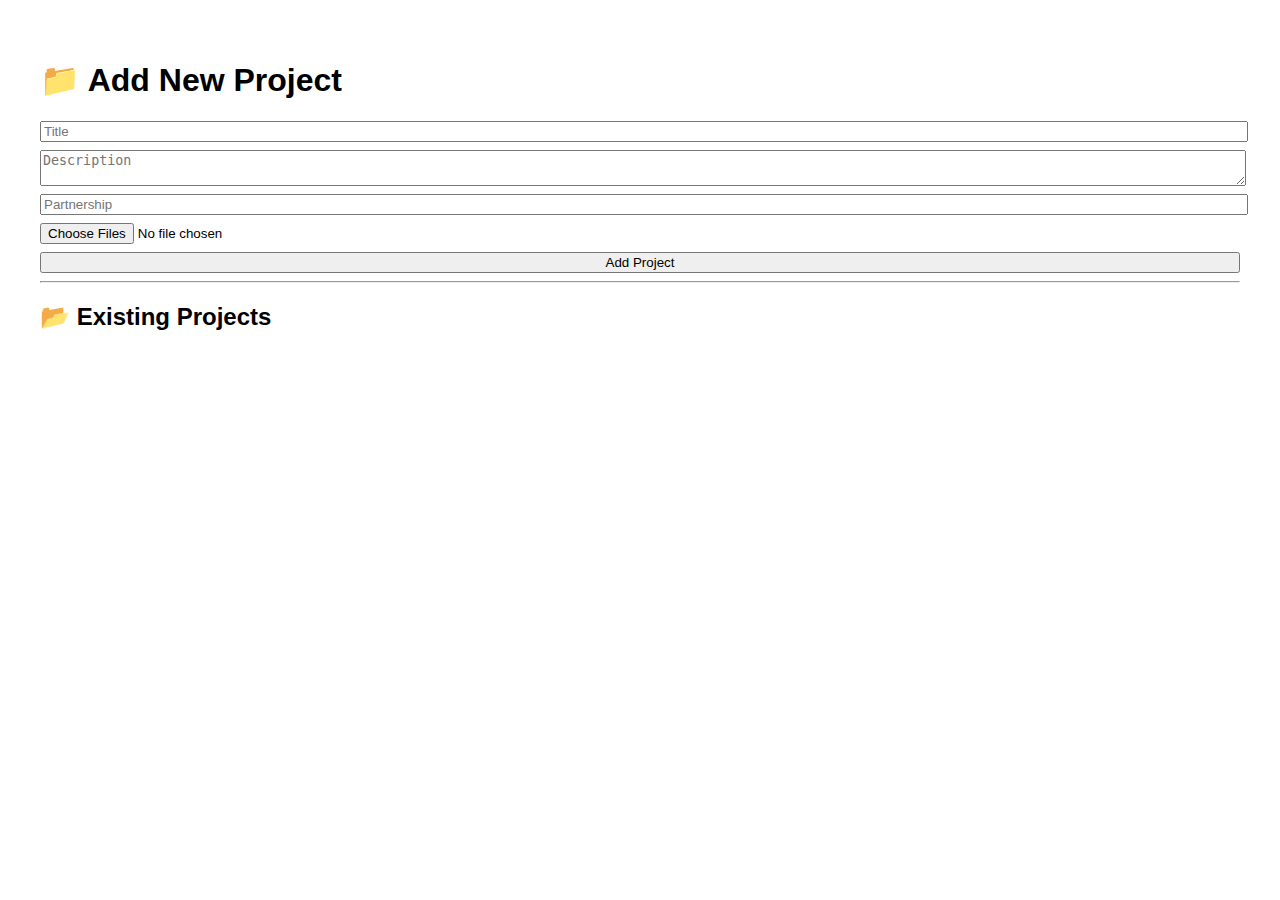
<file: admin.html>
<!DOCTYPE html>
<html lang="en">
<head>
  <meta charset="UTF-8" />
  <meta name="viewport" content="width=device-width, initial-scale=1.0"/>
  <title>Admin Panel - Projects</title>
  <style>
    body { font-family: sans-serif; padding: 2rem; }
    input, textarea, button { display: block; margin: 0.5rem 0; width: 100%; }
    img { max-width: 100px; margin: 0.3rem; }
    .project-card { border: 1px solid #ccc; padding: 1rem; margin-bottom: 1rem; }
  </style>
</head>
<body>

  <h1>📁 Add New Project</h1>
  <input type="text" id="title" placeholder="Title" />
  <textarea id="description" placeholder="Description"></textarea>
  <input type="text" id="partnership" placeholder="Partnership" />
  <input type="file" id="images" multiple accept="image/*" />
  <div id="preview"></div>
  <button onclick="addProject()">Add Project</button>

  <hr>

  <h2>📂 Existing Projects</h2>
  <div id="projectList"></div>

  <script type="module">
    import { createClient } from 'https://esm.sh/@supabase/supabase-js'

    const supabaseUrl = 'https://syutjtvrjeagcmxksodd.supabase.co'
    const supabaseKey = 'eyJhbGciOiJIUzI1NiIsInR5cCI6IkpXVCJ9.eyJpc3MiOiJzdXBhYmFzZSIsInJlZiI6InN5dXRqdHZyamVhZ2NteGtzb2RkIiwicm9sZSI6ImFub24iLCJpYXQiOjE3NDU1NTIwNDMsImV4cCI6MjA2MTEyODA0M30.TJyHFNKp9A9xyIhAMvaV9LkrHHnokEo4vyxNsfgy5ew'
    const supabase = createClient(supabaseUrl, supabaseKey)

    const imageInput = document.getElementById("images")
    const preview = document.getElementById("preview")
    const projectList = document.getElementById("projectList")

    imageInput.addEventListener("change", () => {
      preview.innerHTML = ""
      Array.from(imageInput.files).forEach(file => {
        const img = document.createElement("img")
        img.src = URL.createObjectURL(file)
        preview.appendChild(img)
      })
    })

    async function uploadImages(files) {
      const urls = []
      for (const file of files) {
        const filePath = `projects/${Date.now()}-${file.name}`
        const { data, error } = await supabase.storage.from('project-files').upload(filePath, file)
        if (!error) {
          const { data: urlData } = supabase.storage.from('project-files').getPublicUrl(filePath)
          urls.push(urlData.publicUrl)
        }
      }
      return urls
    }

    async function addProject() {
      const title = document.getElementById("title").value
      const description = document.getElementById("description").value
      const partnership = document.getElementById("partnership").value
      const files = imageInput.files
      const imageUrls = await uploadImages(files)

      const { error } = await supabase
        .from('projects')
        .insert([{ title, description, partnership, image_urls: imageUrls }])

      if (error) {
        alert("Error adding project.")
        console.error(error)
      } else {
        alert("Project added!")
        location.reload()
      }
    }

    async function loadProjects() {
      const { data, error } = await supabase.from('projects').select('*')
      if (error) {
        console.error(error)
        return
      }

      projectList.innerHTML = ""
      data.forEach(project => {
        const div = document.createElement("div")
        div.className = "project-card"
        div.innerHTML = `
          <h3>${project.title}</h3>
          <p>${project.description}</p>
          <p><strong>Partner:</strong> ${project.partnership}</p>
          <div>
            ${project.image_urls.map(url => `<img src="${url}" />`).join("")}
          </div>
          <button onclick="deleteProject('${project.id}')">Delete</button>
        `
        projectList.appendChild(div)
      })
    }

    async function deleteProject(id) {
      if (!confirm("Delete this project?")) return
      const { error } = await supabase.from('projects').delete().eq('id', id)
      if (!error) {
        alert("Deleted!")
        location.reload()
      }
    }

    loadProjects()
  </script>
</body>
</html>
</file>
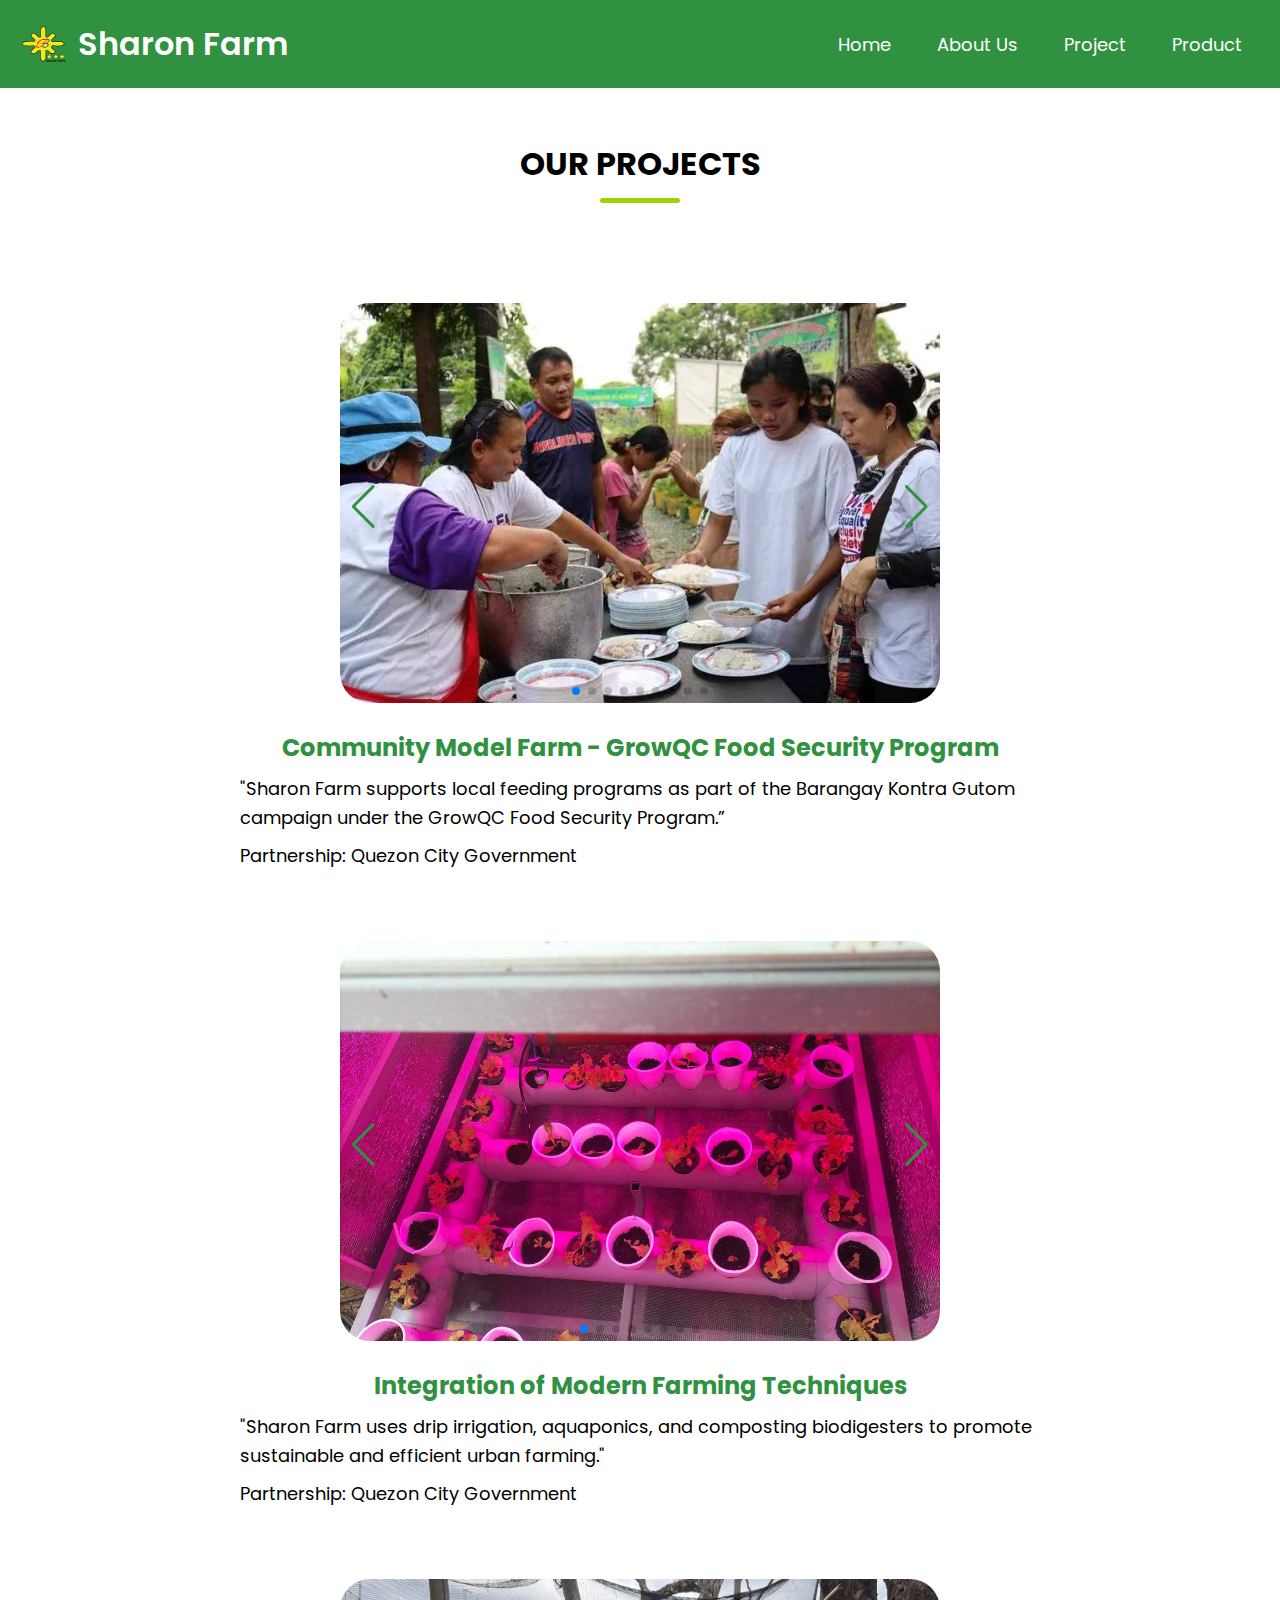
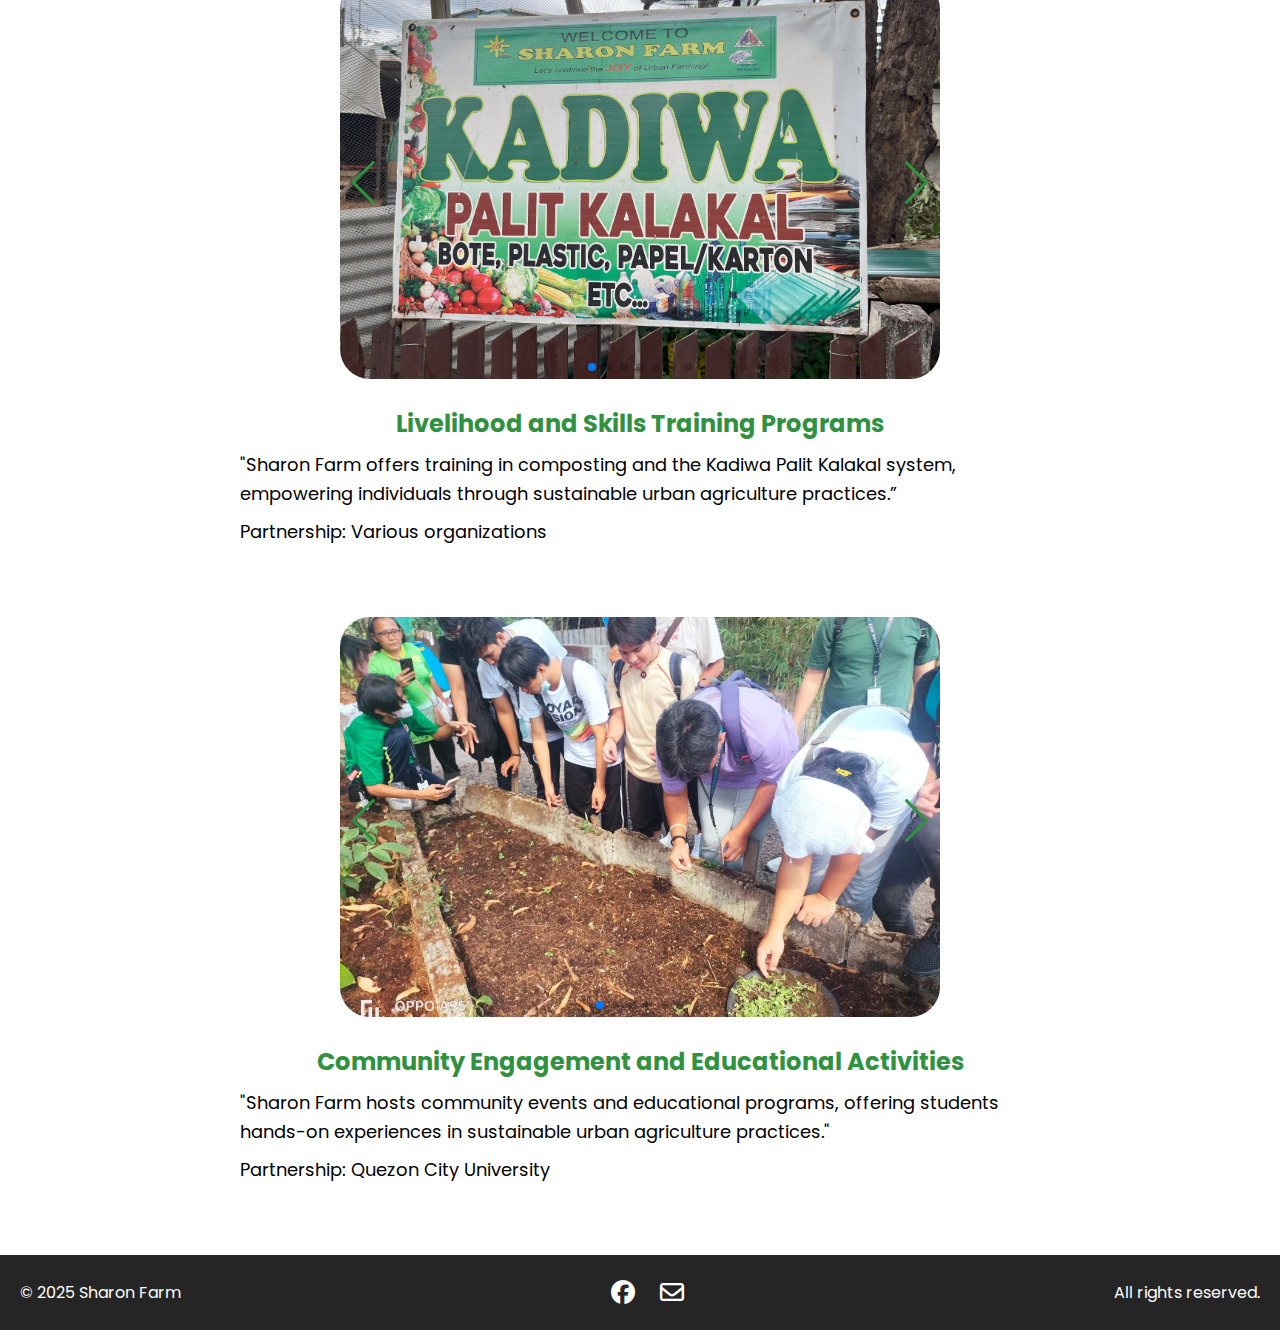
<file: project.html>
<!DOCTYPE html>

<html lang="en">
<head>
    <meta charset="UTF-8">
    <meta name="viewport" content="width=device-width, initial-scale=1.0">
    <title>Projects | Sharon Farm</title>
    <!--Link Font Awesome para sa Hamburger-->
    <link rel="stylesheet" href="https://cdnjs.cloudflare.com/ajax/libs/font-awesome/6.7.2/css/all.min.css">
    <link rel="stylesheet" href="https://cdn.jsdelivr.net/npm/swiper@11/swiper-bundle.min.css">
    
    <!--Linking Swiper CSS-->
    <link rel="stylesheet" href="style_3.css">
</head>
<body>
    <!--Header / Navbar-->
    <header>
        <nav class="navbar" section-content>
        <a href="index.html" class="nav-logo">
        <img src="logo/sharon_farm_logo.png" alt="Sharon Farm Logo"  class="logo-img">
        <h2 class="logo-text"> Sharon Farm </h2>
        </a>
        <ul class="nav-menu">
            <button id="menu-close-button" class="fas fa-times"></button>

            <li class="nav-item">
                <a href="index.html" class="nav-link">Home</a>
            </li>
            <li class="nav-item">
                <a href="about_us.html" class="nav-link">About Us</a>
            </li>
            <li class="nav-item">
                <a href="project.html" class="nav-link">Project</a>
            </li>
            <li class="nav-item">
                <a href="product.html" class="nav-link">Product</a>
            </li>

        </ul>

        <button id="menu-open-button" class="fas fa-bars"></button>
        </nav>
        </header>

    <main>
                <section class="projects-section section-content">
                    <h2 class="section-title">Our Projects</h2>
            
                    <!-- Project 1 -->
                    <div class="project-card">
                        <div class="project-carousel-wrapper">
                            <div class="swiper project-swiper">
                                <div class="swiper-wrapper">
                                    <div class="swiper-slide"><img src="images/Projects/Project1/project1_p1.jpg" alt="GrowQC 1" class="project-image"></div>
                                    <div class="swiper-slide"><img src="images/Projects/Project1/project1_p2.jpg" alt="GrowQC 2" class="project-image"></div>
                                    <div class="swiper-slide"><img src="images/Projects/Project1/project1_p3.jpg" alt="GrowQC 3" class="project-image"></div>
                                    <div class="swiper-slide"><img src="images/Projects/Project1/project1_p4.jpg" alt="GrowQC 4" class="project-image"></div>
                                    <div class="swiper-slide"><img src="images/Projects/Project1/project1_p5.jpg" alt="GrowQC 5" class="project-image"></div>
                                    <div class="swiper-slide"><img src="images/Projects/Project1/project1_p6.jpg" alt="GrowQC 6" class="project-image"></div>
                                    <div class="swiper-slide"><img src="images/Projects/Project1/project1_p7.jpg" alt="GrowQC 7" class="project-image"></div>
                                    <div class="swiper-slide"><img src="images/Projects/Project1/project1_p8.jpg" alt="GrowQC 8" class="project-image"></div>
                                    <div class="swiper-slide"><img src="images/Projects/Project1/project1_p9.jpg" alt="GrowQC 9" class="project-image"></div>
                                </div>
                                <div class="swiper-button-next"></div>
                                <div class="swiper-button-prev"></div>
                                <div class="swiper-pagination"></div>
                            </div>
                        </div>
                        <div class="project-details">
                            <h3 class="project-name">Community Model Farm - GrowQC Food Security Program</h3>
                            <p class="project-caption">"Sharon Farm supports local feeding programs as part of the Barangay Kontra Gutom campaign under the GrowQC Food Security Program.”</p>
                            <p class="project-partner">Partnership: Quezon City Government</p>
                        </div>
                    </div>
            
                    <!-- Project 2 -->
                    <div class="project-card">
                        <div class="project-carousel-wrapper">
                            <div class="swiper project-swiper">
                                <div class="swiper-wrapper">
                                    <div class="swiper-slide"><img src="images/Projects/Project2/project2_p1.jpg" alt="Modern Farming 1" class="project-image"></div>
                                    <div class="swiper-slide"><img src="images/Projects/Project2/project2_p2.jpg" alt="Modern Farming 2" class="project-image"></div>
                                    <div class="swiper-slide"><img src="images/Projects/Project2/project2_p3.jpg" alt="Modern Farming 3" class="project-image"></div>
                                    <div class="swiper-slide"><img src="images/Projects/Project2/project2_p4.jpg" alt="Modern Farming 4" class="project-image"></div>
                                    <div class="swiper-slide"><img src="images/Projects/Project2/project2_p5.jpg" alt="Modern Farming 5" class="project-image"></div>
                                    <div class="swiper-slide"><img src="images/Projects/Project2/project2_p6.jpg" alt="Modern Farming 6" class="project-image"></div>
                                    <div class="swiper-slide"><img src="images/Projects/Project2/project2_p7.jpg" alt="Modern Farming 7" class="project-image"></div>
                                    <div class="swiper-slide"><img src="images/Projects/Project2/project2_p8.jpg" alt="Modern Farming 8" class="project-image"></div>   
                                </div>
                                <div class="swiper-button-next"></div>
                                <div class="swiper-button-prev"></div>
                                <div class="swiper-pagination"></div>
                            </div>
                        </div>
                        <div class="project-details">
                            <h3 class="project-name">Integration of Modern Farming Techniques</h3>
                            <p class="project-caption">"Sharon Farm uses drip irrigation, aquaponics, and composting biodigesters to promote sustainable and efficient urban farming."</p>
                            <p class="project-partner">Partnership: Quezon City Government</p>
                        </div>
                    </div>
            
                    <!-- Project 3 -->
                    <div class="project-card">
                        <div class="project-carousel-wrapper">
                            <div class="swiper project-swiper">
                                <div class="swiper-wrapper">
                                    <div class="swiper-slide"><img src="images/Projects/Project3/project3_p1.jpg" alt="Livelihood 1" class="project-image"></div>
                                    <div class="swiper-slide"><img src="images/Projects/Project3/project3_p2.jpg" alt="Livelihood 2" class="project-image"></div>
                                    <div class="swiper-slide"><img src="images/Projects/Project3/project3_p3.jpg" alt="Livelihood 3" class="project-image"></div>
                                    <div class="swiper-slide"><img src="images/Projects/Project3/project3_p4.jpg" alt="Livelihood 4" class="project-image"></div>
                                    <div class="swiper-slide"><img src="images/Projects/Project3/project3_p5.jpg" alt="Livelihood 5" class="project-image"></div>
                                    <div class="swiper-slide"><img src="images/Projects/Project3/project3_p6.jpg" alt="Livelihood 6" class="project-image"></div>
                                    <div class="swiper-slide"><img src="images/Projects/Project3/project3_p7.jpg" alt="Livelihood 7" class="project-image"></div>
                                </div>
                                <div class="swiper-button-next"></div>
                                <div class="swiper-button-prev"></div>
                                <div class="swiper-pagination"></div>
                            </div>
                        </div>
                        <div class="project-details">
                            <h3 class="project-name">Livelihood and Skills Training Programs</h3>
                            <p class="project-caption">"Sharon Farm offers training in composting and the Kadiwa Palit Kalakal system, empowering individuals through sustainable urban agriculture practices.”</p>
                            <p class="project-partner">Partnership: Various organizations</p>
                        </div>
                    </div>
            
                    <!-- Project 4 -->
                    <div class="project-card">
                        <div class="project-carousel-wrapper">
                            <div class="swiper project-swiper">
                                <div class="swiper-wrapper">
                                    <div class="swiper-slide"><img src="images/Projects/Project4/project4_p1.jpg" alt="Education 1" class="project-image"></div>
                                    <div class="swiper-slide"><img src="images/Projects/Project4/project4_p2.jpg" alt="Education 2" class="project-image"></div>
                                    <div class="swiper-slide"><img src="images/Projects/Project4/project4_p3.jpg" alt="Education 3" class="project-image"></div>
                                    <div class="swiper-slide"><img src="images/Projects/Project4/project4_p4.jpg" alt="Education 4" class="project-image"></div>
                                    <div class="swiper-slide"><img src="images/Projects/Project4/project4_p5.jpeg" alt="Education 5" class="project-image"></div>
                                    <div class="swiper-slide"><img src="images/Projects/Project4/project4_p6.jpeg" alt="Education 6" class="project-image"></div>
                                </div>
                                <div class="swiper-button-next"></div>
                                <div class="swiper-button-prev"></div>
                                <div class="swiper-pagination"></div>
                            </div>
                        </div>
                        <div class="project-details">
                            <h3 class="project-name">Community Engagement and Educational Activities</h3>
                            <p class="project-caption">"Sharon Farm hosts community events and educational programs, offering students hands-on experiences in sustainable urban agriculture practices."</p>
                            <p class="project-partner">Partnership: Quezon City University</p>
                        </div>
                    </div>
                </section>
           
            
        
    </main>

    
         <!--Footer section-->
         <footer class="footer-section">
            <div class="section-content">
                <p class="copyright-text">© 2025 Sharon Farm</p>

                <div class="social-link-list">
                    <a href="https://www.facebook.com/share/1ECaza4q9a/?mibextid=wwXIfr" target="_blank" class="social-link"><i class="fa-brands fa-facebook"></i></a>
                    <a href="mailto:brgynovalichesproper@gmail.com" class="social-link"><i class="fa-regular fa-envelope"></i></a>
                </div>

                <p class="policy-text">
                    <a class="policy-link">All rights reserved.</a>
                </p>
            </div>
        </footer>





<!-- Linking Swiper script -->
<script src="https://cdn.jsdelivr.net/npm/swiper@11/swiper-bundle.min.js"></script>

<!-- Linking custom script -->
    <script src="script_3.js"></script>
</body>
</html>
</file>
<file: style_3.css>
/* Import to galing sa Google fonts */
@import url('https://fonts.googleapis.com/css2?family=Miniver&family=Poppins:ital,wght@0,400;0,500;0,600;0,700;1,400&display=swap');

* {
    margin: 0;
    padding: 0;
    box-sizing: border-box;
    font-family: "Poppins", sans-serif;
    
}

:root {
    /* Colors */
    --white-color: #fff;
    --dark-color: #252525;
    --primary-color: #309140;
    --secondary-color: #9cd400;
    --third-color: #004e08;
    --light-yellow-color: #fffadc;
    --medium-gray-color: #ccc;
  
    /* Font size */
    --font-size-s: 0.9rem;
    --font-size-n: 1rem;
    --font-size-m: 1.12rem;
    --font-size-l: 1.5rem;
    --font-size-xl: 2rem;
    --font-size-xxl: 2.3rem;
  
    /* Font weight */
    --font-weight-normal: 400;
    --font-weight-medium: 500;
    --font-weight-semibold: 600;
    --font-weight-bold: 700;
  
    /* Border radius */
    --border-radius-s: 8px;
    --border-radius-m: 30px;
    --border-radius-circle: 50%;
  
    /* Site max width */
    --site-max-width: 1300px;
  }
  

/* Style whole site */
ul {
    list-style: none;
}

a {
    text-decoration: none;
}

button {
    cursor: pointer;
    border: none;
    background: none;
}

.nav-logo {
    display: flex;
    align-items: center;
    gap: 10px; /* space between image and text */
    text-decoration: none;
  }
  
  .logo-img {
    height: 40px; /* adjust size */
    width: auto;
  }

.section-content {
    margin: 0 auto;
    padding: 0 20px;
    max-width: var(--site-max-width);
}

.section-title {
    text-align: center;
    padding: 60px 0 100px;
    text-transform: uppercase;
    font-size: var(--font-size-xl)
}

.section-title::after {
    content: "";
    width: 80px;
    height: 5px;
    display: block;
    margin: 10px auto 0;
    border-radius: var(--border-radius-s);
    background: var(--secondary-color);
}




/* Navbar style */
header {
    position: fixed;
    width: 100%;
    z-index: 5;
    background: var(--primary-color);
}

header .navbar {
    display: flex;
    padding: 20px;
    align-items: center;
    justify-content: space-between;
}

.navbar .nav-logo .logo-text{
    color: var(--white-color);
    font-size: var(--font-size-xl);
    font-weight: var(--font-weight-semibold);
}

.navbar .nav-menu {
    display: flex;
    gap: 10px;
}


.navbar .nav-menu .nav-link {
    padding: 10px 18px;
    color: var(--white-color);
    font-size: var(--font-size-m);
    border-radius: var(--border-radius-m);
    transition: 0.3s ease;
}

.navbar .nav-menu .nav-link:hover {
    color: var(--third-color);
    background: var(--secondary-color);
}


.navbar :where(#menu-close-button, #menu-open-button) {
    display: none;
}



/* Project Styling */
.projects-section {
    padding-top: 80px;
    background: var(--white-color);
}

.project-card {
    user-select: none;
    max-width: 800px;
    margin: 0 auto 60px;
    display: flex;
    flex-direction: column;
    align-items: center;
    gap: 20px;
}

.project-carousel-wrapper {
    width: 100%;
    max-width: 600px;
    margin: 0 auto;
    position: relative;
}

.project-image {
    width: 100%;
    height: auto;
    max-height: 400px;
    object-fit: cover;
    border-radius: var(--border-radius-m);
}

.project-details {
    width: 100%;
    text-align: left;
}

.project-name {
    font-size: var(--font-size-l);
    color: var(--primary-color);
    margin-bottom: 10px;
    text-align: center;
}

.project-caption,
.project-partner {
    font-size: var(--font-size-m);
    line-height: 1.6;
    margin-bottom: 10px;
    text-align: left;
}

/* Swiper arrows and pagination */
.swiper-button-prev,
.swiper-button-next {
    color: var(--primary-color);
    transition: color 0.3s ease;
}

.swiper-button-prev:hover,
.swiper-button-next:hover {
    color: var(--secondary-color); /* Optional: change on hover */
}


.project-swiper .swiper-pagination-bullet-active {
    opacity: 1;
    color: var(--secondary-color);
}


/* Footer Styling */
.footer-section {
    padding: 20px 0;
    background: var(--dark-color);
}

.footer-section .section-content {
    display: flex;
    align-items: center;
    justify-content: space-between;
}

.footer-section :where(.copyright-text, .social-link, .policy-link) {
    color: var(--white-color);
    transition: color 0.2 ease;
}

.footer-section .social-link-list {
    display: flex;
    gap: 25px;
}

.footer-section .social-link-list .social-link {
    font-size: var(--font-size-l);
}

.footer-section .social-link-list .social-link:hover, .footer-section {
    color: var(--secondary-color);
}

.footer-section .policy-text .separator {
    margin: 0 5px;
    color: var(--white-color);
}

/* Hide scrollbar for Chrome, Safari and Opera */
html::-webkit-scrollbar {
    display: none;
}

/* Hide scrollbar for IE, Edge and Firefox */
html {
    -ms-overflow-style: none;
    scrollbar-width: none;
}

/* Hide scrollbar for Chrome, Safari and Opera */
html::-webkit-scrollbar {
    display: none;
}

/* Hide scrollbar for IE, Edge and Firefox */
html {
    -ms-overflow-style: none;  /* IE and Edge */
    scrollbar-width: none;  /* Firefox */
}



/* Responsive media query code for max width 1024x */
@media screen and (max-width: 1024px){
    
}

/* Responsive media query code for max width 900px */
@media screen and (max-width: 900px) {
    :root {
        --font-size-m: 1rem;
        --font-size-l: 1.3rem;
        --font-size-xl: 1.5rem;
        --font-size-xxl: 1.8rem;
    }

    body.show-mobile-menu header::before {
        content: "";
        position: fixed;
        left: 0;
        top: 0;
        height: 100%;
        width: 100%;
        backdrop-filter: blur(5px);
        background-color: rgba(0, 0, 0, 0.2);
    }

    body.show-mobile-menu {
        overflow: hidden;
    }

    .navbar :where(#menu-close-button, #menu-open-button) {
        display: block;
        font-size: var(--font-size-l);
    }
    
    .navbar #menu-close-button {
        position: absolute;
        right: 30px;
        top: 30px;
    }


    .navbar #menu-open-button {
        color: var(--white-color);
    }


    .navbar .nav-menu {
        display: block;
        position: fixed;
        left: -300px;
        top: 0;
        width: 300px;
        height: 100%;
        display: flex;
        flex-direction: column;
        align-items: center;
        padding-top: 100px;
        background: var(--white-color);
        transition: left 0.2s ease;
    }

    body.show-mobile-menu .navbar .nav-menu {
        left: 0;
    }


    .navbar .nav-menu .nav-link {
        color: var(--dark-color);
        display: block;
        margin-top: 17px;
        font-size: var(--font-size-l);
    }

  
}

@media (max-width: 768px) {
    .footer-section .section-content {
        flex-direction: row;
        justify-content: space-between;
        text-align: left;
    }
    
    .footer-section .copyright-text {
        order: 1;
    }
    
    .footer-section .social-link-list {
        order: 2;
    }
    
    .footer-section .policy-text {
        order: 3;
        margin-left: auto;
    }
  }

/* Responsive media query code for max width 640px */
@media screen and (max-width: 640px){
     
    .project-card {
        padding: 0 15px;
    }

    .project-name {
        font-size: var(--font-size-m);
    }

    .project-caption,
    .project-partner {
        font-size: var(--font-size-s);
        text-align: justify;
    }

    .project-image {
        max-height: 250px;
    }


    .footer-section .section-content {
        flex-direction: column;
        gap: 20px;
    }

}
</file>
